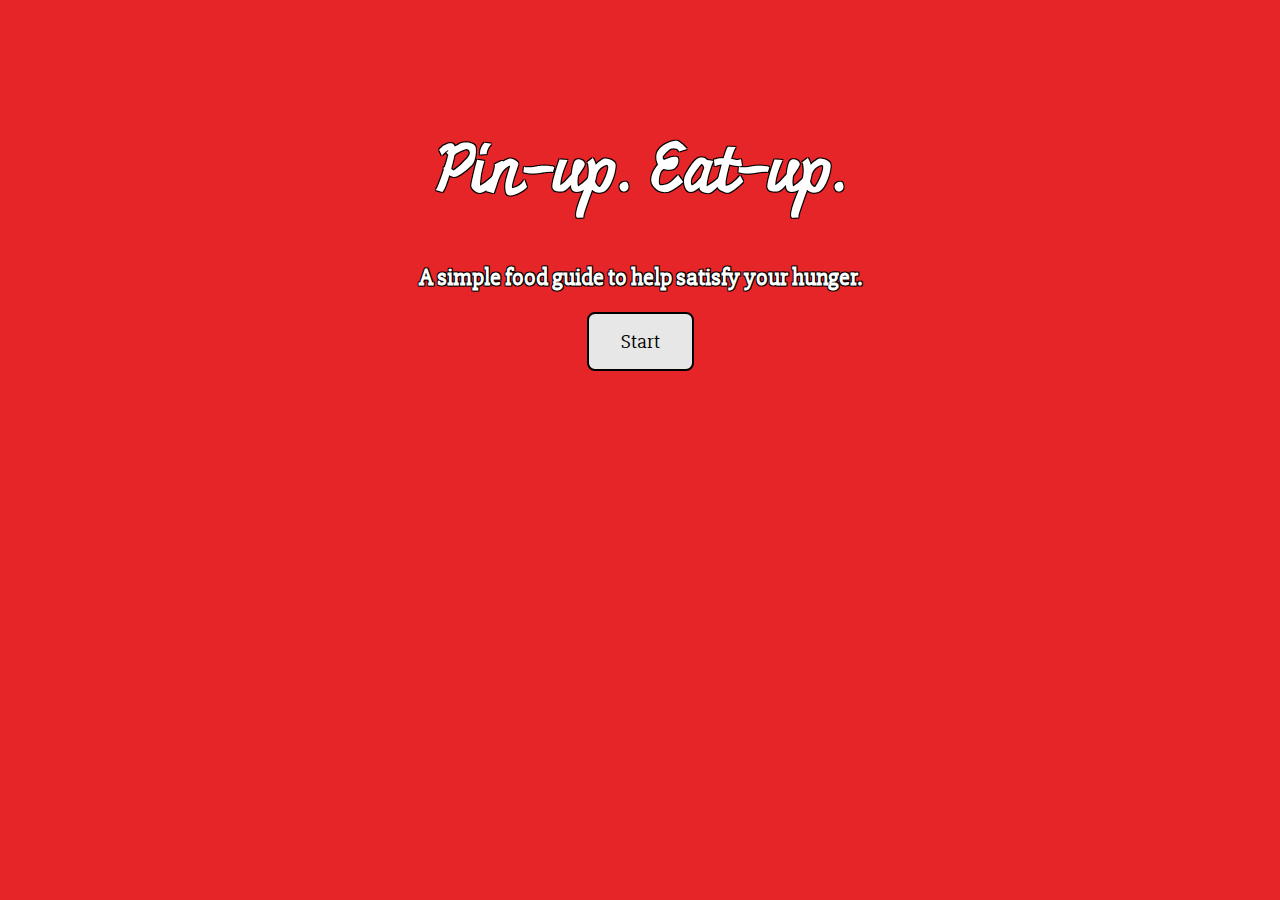
<file: index.html>
<!DOCTYPE html>
<html>
<head>
<title>Pin-up. Eat-up.</title>
<meta charset="utf-8">
<meta name="viewport" content="width=device-width, initial-scale=1">
<link rel="stylesheet" href="css/title.css">
<link href="https://fonts.googleapis.com/css?family=Buda:300|Miniver|Slabo+27px" rel="stylesheet">
</head>
<body>

<div id="container">
<h1>Pin-up. Eat-up.</h1>
<h2>A simple food guide to help satisfy your hunger.</h2>
 <button type="button">Start</button>
</div>

 <script src="js/jquery.min.js"></script>
 <script src="js/button.js"></script>
</body>
</html>
</file>
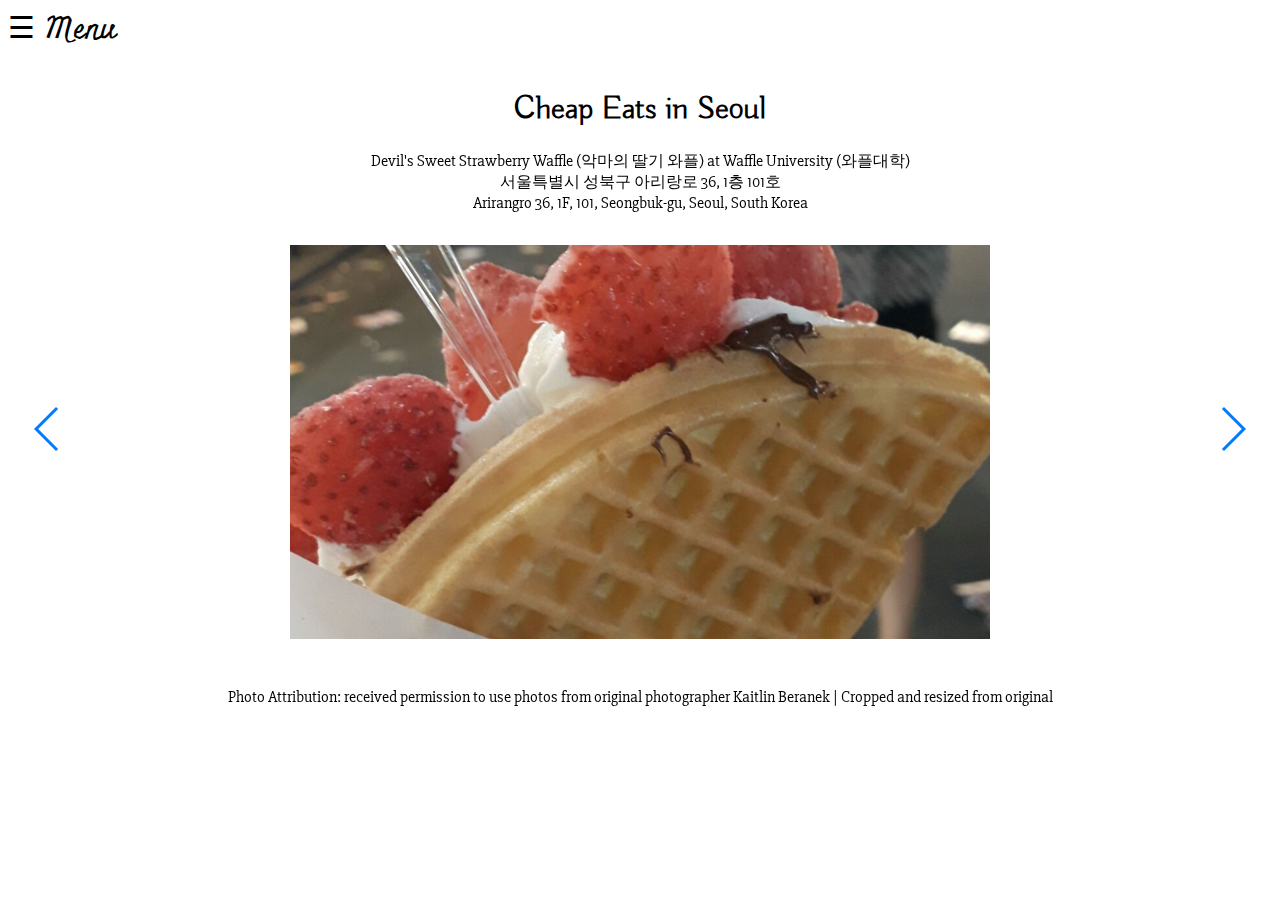
<file: eighth.html>
<!DOCTYPE html>
<html>
<head>
  <title>Cheap Eats in Seoul</title>
  <meta charset="utf-8">
  <meta name="viewport" content="width=device-width, initial-scale=1">
  <link rel="stylesheet" href="css/swiper.min.css">
  <link rel="stylesheet" href="css/swipestyle.css">
  <link href="https://fonts.googleapis.com/css?family=Buda:300|Miniver|Slabo+27px" rel="stylesheet">
</head>
<body>

  <div id="mySidenav" class="sidenav">
    <p id="appName">Pin-up. Eat-up.</p>
    <a href="javascript:void(0)" class="closebtn" onclick="closeNav()">&times;</a>
    <a href="first.html">Home</a>
    <a href="second.html">KBBQ</a>
    <a href="third.html">Chicken</a>
    <a href="fourth.html">Vegetarian</a>
    <a href="fifth.html">Desserts</a>
    <a href="sixth.html">Noodles</a>
    <a href="seventh.html">Burgers</a>
    <a href="ninth.html">Classic Korean</a>
    <a href="tenth.html">Italian</a>
  </div>
<div id="swipeS">
<span style="font-size:30px;cursor:pointer" onclick="openNav()">&#9776; Menu</span>
</div>

<div id="vessel">
<h1>Cheap Eats in Seoul</h1>

<div class="swiper-container">
    <div class="swiper-wrapper">
      <div class="swiper-slide">
        Devil's Sweet Strawberry Waffle (악마의 딸기 와플) at Waffle University (와플대학)<br>
         서울특별시 성북구 아리랑로 36, 1층 101호<br>
         Arirangro 36, 1F, 101, Seongbuk-gu, Seoul, South Korea<br>
         <div id="viewer1"  class="vieweR">
         <img id="cheap1" class="cheap1" src="images/cheapeats.jpg" alt="waffle">
         </div>
         Photo Attribution: received permission to use photos from original photographer Kaitlin Beranek | Cropped and resized from original
      </div>
      <div class="swiper-slide">
        Toast Sandwich (토스트 샌드위치) at Isaac Toast (이삭토스트)<br>
	       서울 특별시 중구 명동 토게로 105 번지<br>
	       105 Toegye-ro, Myeong-dong, Jung-gu, Seoul, South Korea<br>
         <div id="viewer2" class="vieweR">
         <img id="cheap2" class="cheap2" src="images/cheapeats2.jpg" alt="choco">
         </div>
         Photo Attribution: received permission to use photos from original photographer Amy Fu | Cropped and resized from original
      </div>
      <div class="swiper-slide">
         Fried Rice (볶음밥) at Cafe Anouk (카페 아눅)<br>
         서울시 성북구 안암동5가 15-82 1층<br>
         1 floor 15-82 Anam-dong 5-ga, Seongbuk-gu, Seoul, South Korea<br>
         <div id="viewer3" class="vieweR">
         <img id="cheap3" class="cheap3" src="images/cheapeats3.jpg" alt="rice">
         </div>
         Photo Attribution: received permission to use photos from original photographer Amy Fu | Cropped and resized from original
      </div>
      <div class="swiper-slide">
        Fondant Chocolat Mug Cake (퐁당쇼콜라) at Café Bresson (블랙번즈)<br>
	       서울시 동대문구 재기동 안암로 22 길<br>
         6 Anam-ro 22-gil, Jegi-dong, Dongdaemun-gu, Seoul, South Korea<br>
         <div id="viewer4" class="vieweR">
         <img id="cheap4" class="cheap4" src="images/cheapeats4.jpg" alt="icecream">
         </div>
         Photo Attribution: received permission to use photos from original photographer Amy Fu | Cropped and resized from original
      </div>


    </div>
    <div class="swiper-pagination"></div>
    <div class="swiper-button-next"></div>
    <div class="swiper-button-prev"></div>
</div>
</div>

<script src="js/jquery.min.js"></script>
<script src="js/swiper.min.js"></script>
<script src="js/secondscript.js"></script>
<script src="js/resize.js"></script>


</body>
</html>
</file>
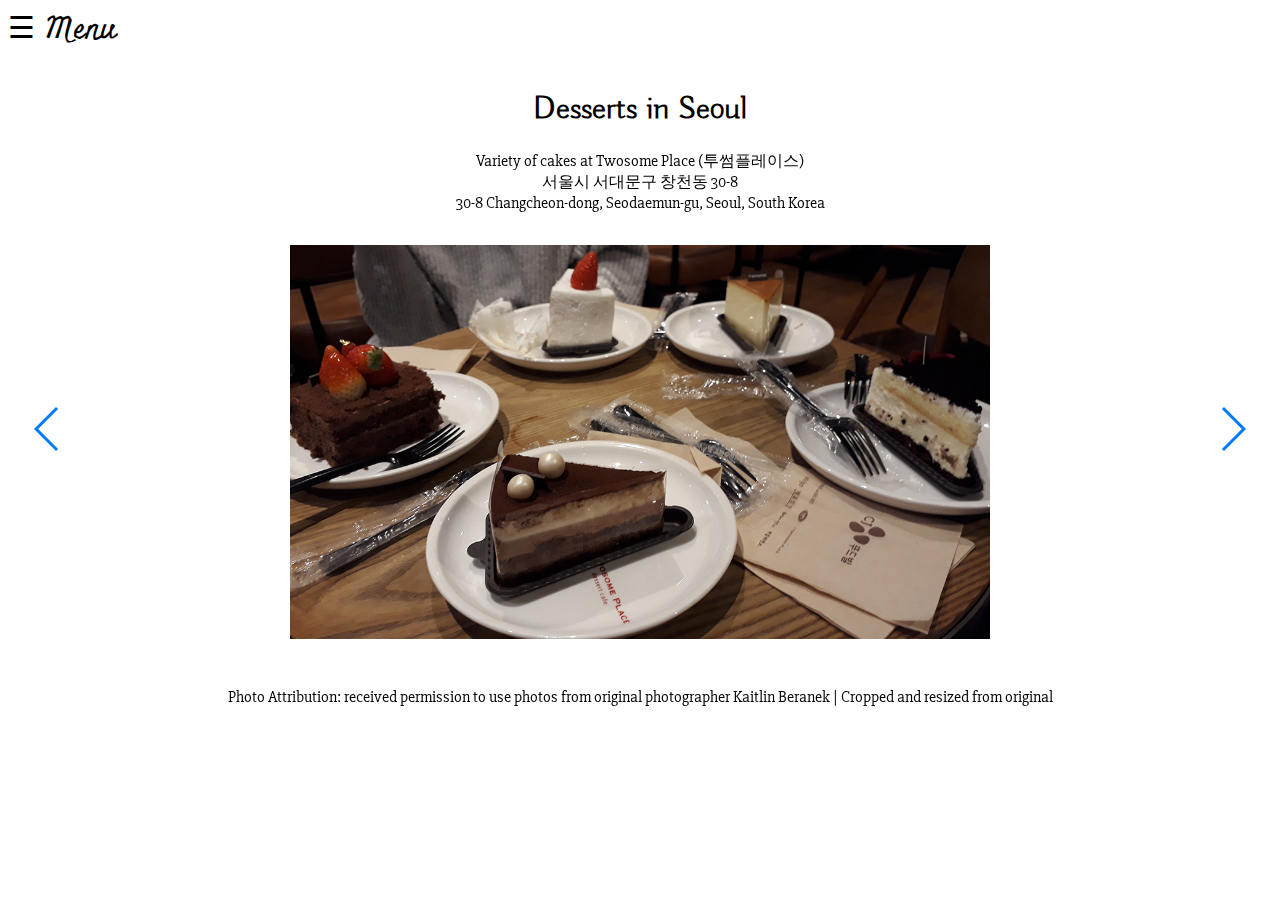
<file: fifth.html>
<!DOCTYPE html>
<html>
<head>
  <title>Desserts in Seoul</title>
  <meta charset="utf-8">
  <meta name="viewport" content="width=device-width, initial-scale=1">
  <link rel="stylesheet" href="css/swiper.min.css">
  <link rel="stylesheet" href="css/swipestyle.css">
  <link href="https://fonts.googleapis.com/css?family=Buda:300|Miniver|Slabo+27px" rel="stylesheet">
</head>
<body>

  <div id="mySidenav" class="sidenav">
    <p id="appName">Pin-up. Eat-up.</p>
    <a href="javascript:void(0)" class="closebtn" onclick="closeNav()">&times;</a>
    <a href="first.html">Home</a>
    <a href="second.html">KBBQ</a>
    <a href="third.html">Chicken</a>
    <a href="fourth.html">Vegetarian</a>
    <a href="sixth.html">Noodles</a>
    <a href="seventh.html">Burgers</a>
    <a href="eighth.html">Cheap Eats</a>
    <a href="ninth.html">Classic Korean</a>
    <a href="tenth.html">Italian</a>
  </div>
<div id="swipeS">
<span style="font-size:30px;cursor:pointer" onclick="openNav()">&#9776; Menu</span>
</div>

<div id="vessel">
<h1>Desserts in Seoul</h1>

<div class="swiper-container">
    <div class="swiper-wrapper">
      <div class="swiper-slide">
        Variety of cakes at Twosome Place (투썸플레이스)<br>
         서울시 서대문구 창천동 30-8<br>
         30-8 Changcheon-dong, Seodaemun-gu, Seoul, South Korea<br>
         <div id="viewer1" class="vieweR">
         <img id="dessert1" class="dessert1" src="images/dessert.jpg" alt="cakes">
         </div>
         Photo Attribution: received permission to use photos from original photographer Kaitlin Beranek | Cropped and resized from original
      </div>
      <div class="swiper-slide">
        Chocolate Cake (초코 케이크) at Cafe Cong (콩카페)<br>
	       서울시 성북구 동선동 2가 148번지<br>
	       148 Dongseon-dong 2-ga, Seongbuk-gu, Seoul, South Korea<br>
         <div id="viewer2" class="vieweR">
         <img id="dessert2" class="dessert2" src="images/dessert2.jpg" alt="choco">
         </div>
         Photo Attribution: received permission to use photos from original photographer Kaitlin Beranek | Cropped and resized from original
      </div>
      <div class="swiper-slide">
         Green tea cake (녹차 케이크) at Osulloc Tea House (오설록)<br>
	       서울특별시 중구 명동 7 길 12 길 <br>
         12 Myeongdong 7-gil, Jung-gu, Seoul, South Korea<br>
         <div id="viewer3" class="vieweR">
         <img id="dessert3" class="dessert3" src="images/dessert3.jpg" alt="matcha">
         </div>
         Photo Attribution: received permission to use photos from original photographer Amy Fu | Cropped and resized from original
      </div>
      <div class="swiper-slide">
        Signature Ice Cream (블랙 아이스 크림) at Blackburn's (블랙번즈)<br>
	       서울특별시 서대문구 대현동 37-60<br>
         37-60 Daehyun-dong, Seodaemun-gu, Seoul, South Korea<br>
         <div id="viewer4" class="vieweR">
         <img id="dessert4" class="dessert4" src="images/dessert4.jpg" alt="icecream">
         </div>
         Photo Attribution: received permission to use photos from original photographer Amy Fu | Cropped and resized from original
      </div>
      <div class="swiper-slide">
        Tiramisu (티라미스) at The Coffee Bean & Tea Leaf<br>
	       서울 강남구 삼성동 77-11<br>
	        77-11 Samseong-dong, Gangnam-gu, Seoul, South Korea<br>
          <div id="viewer5" class="vieweR">
          <img id="dessert5" class="dessert5" src="images/dessert5.jpg" alt="tiramisu">
          </div>
          Photo Attribution: received permission to use photos from original photographer Amy Fu | Cropped and resized from original
      </div>
      <div class="swiper-slide">
        Strawberry Bingsoo (딸기 빙수) at Sul-bing (설빙)<br>
	       서울특별시 성북구 안암동 5가 102-64번지 2층<br>
	        2nd Floor, 102-64 Anam-dong 5-ga, Seongbuk-gu, Seoul<br>
          <div id="viewer6" class="vieweR">
          <img id="dessert6" class="dessert6" src="images/dessert6.jpg" alt="bingsoo">
          </div>
          Photo Attribution: photographed by me, Jeongmin Ham | Cropped and resized from original
      </div>

    </div>
    <div class="swiper-pagination"></div>
    <div class="swiper-button-next"></div>
    <div class="swiper-button-prev"></div>
</div>
</div>

<script src="js/jquery.min.js"></script>
<script src="js/swiper.min.js"></script>
<script src="js/secondscript.js"></script>
<script src="js/resize.js"></script>


</body>
</html>
</file>
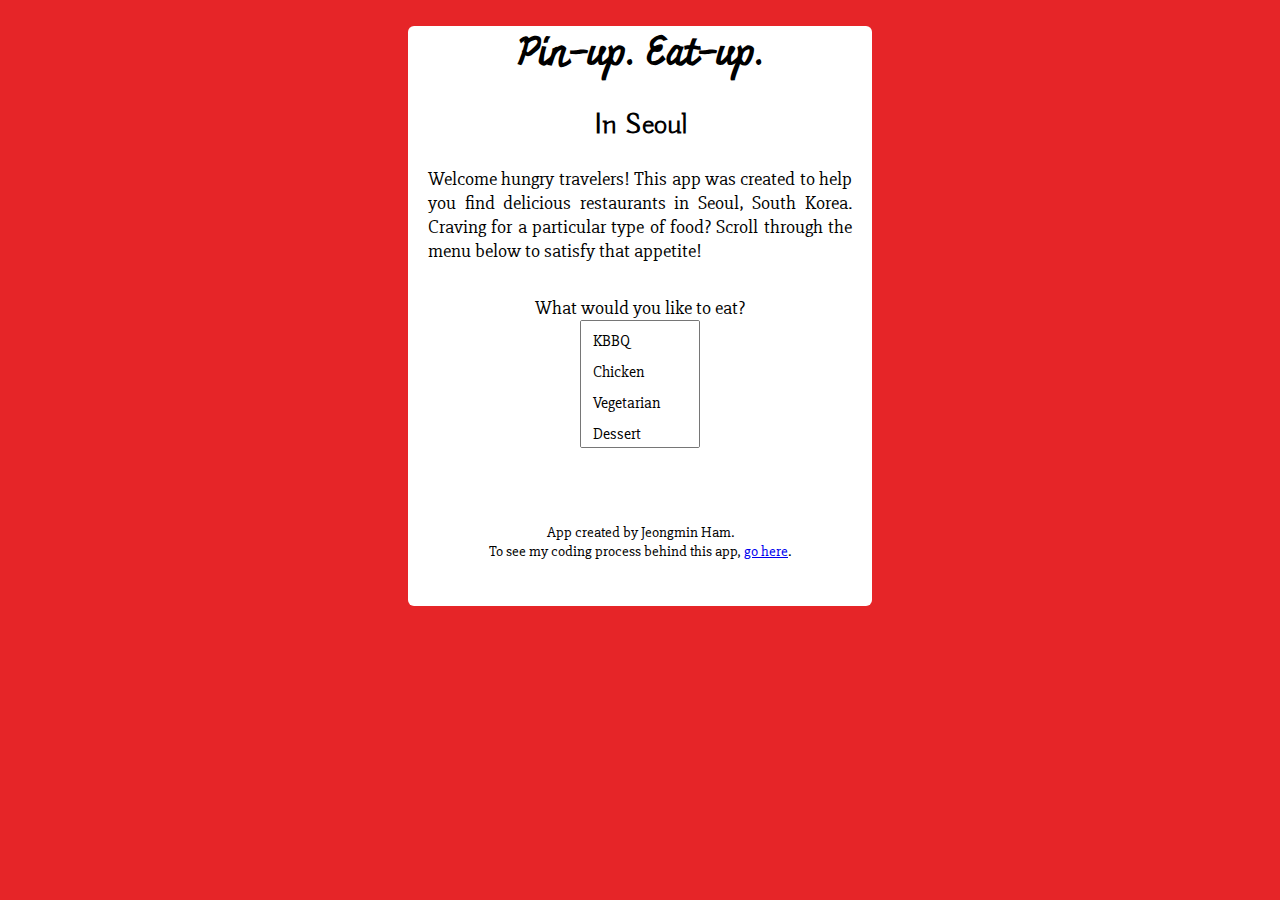
<file: first.html>
<!DOCTYPE html>
<html>
<head>
<title>Seoul Food Guide App</title>
<meta charset="utf-8">
<meta name="viewport" content="width=device-width, initial-scale=1">
<link rel="stylesheet" href="css/main.css">
<link href="https://fonts.googleapis.com/css?family=Buda:300|Miniver|Slabo+27px" rel="stylesheet">
</head>
<body>
<div id="container">
  <h1>Pin-up. Eat-up.</h1>
  <h2>In Seoul</h2>
  <p>Welcome hungry travelers! This app was created to help you find delicious restaurants in Seoul, South Korea. Craving for a particular type of food? Scroll through the menu below to satisfy that appetite!</p>
  <form>
  <div class="menu">
      <label for="selectMenu">What would you like to eat?</label><br>
      <select name="selectMenu" id="selectMenu" size="6">
          <option value="second.html">KBBQ</option>
          <option value="third.html">Chicken</option>
          <option value="fourth.html">Vegetarian</option>
          <option value="fifth.html">Dessert</option>
          <option value="sixth.html">Noodles</option>
          <option value="seventh.html">Burgers</option>
          <option value="eighth.html">Cheap Eats</option>
          <option value="ninth.html">Classic Korean</option>
          <option value="tenth.html">Italian</option>
      </select>
  </div>
  </form>

  <p id="footNote">App created by Jeongmin Ham.<br>To see my coding process behind this app, <a href="https://github.com/jham112/final-project">go here</a>.</p>

</div>

  <script src="js/jquery.min.js"></script>
  <script src="js/script.js"></script>
</body>
</html>
</file>
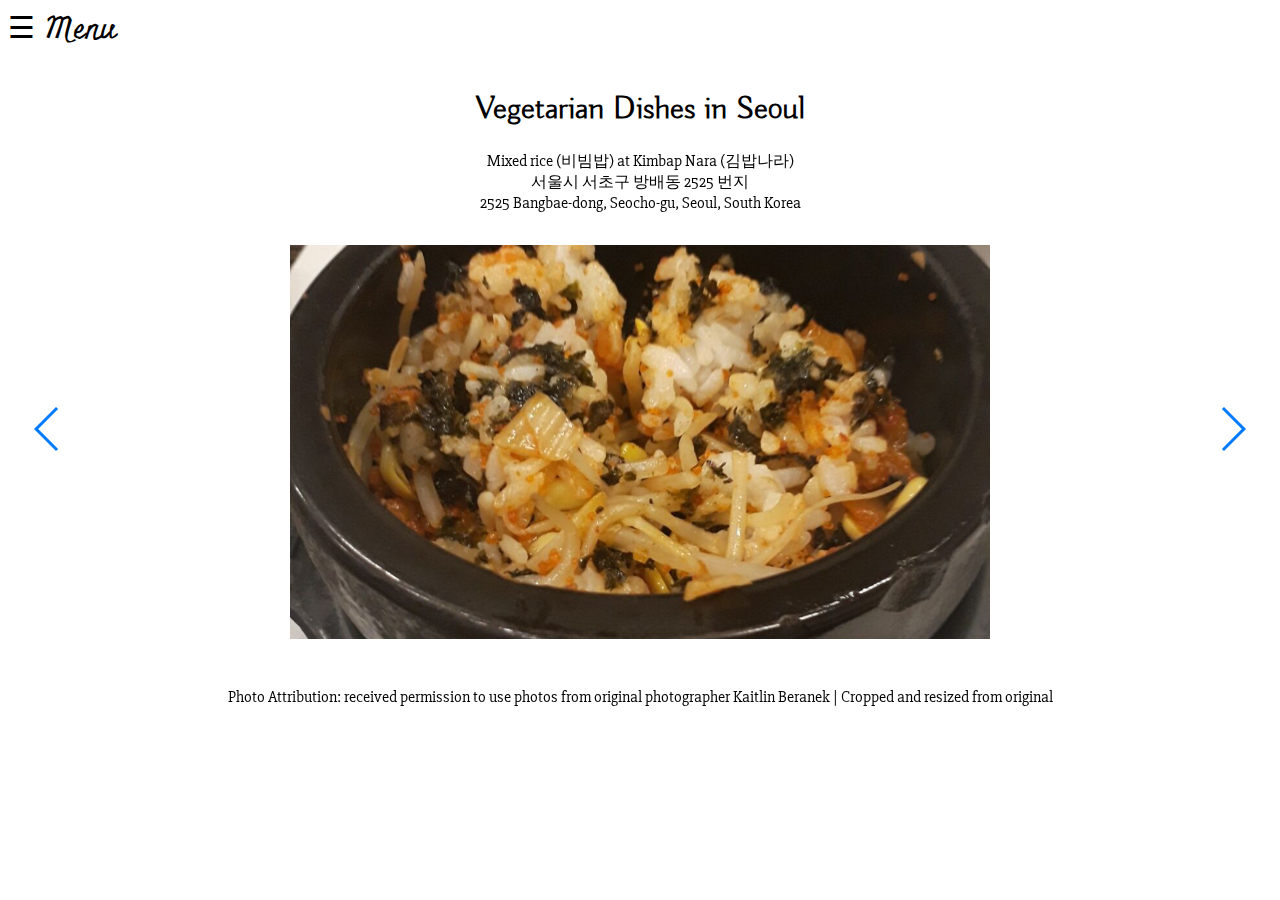
<file: fourth.html>
<!DOCTYPE html>
<html>
<head>
  <title>Vegetarian dishes in Seoul</title>
  <meta charset="utf-8">
  <meta name="viewport" content="width=device-width, initial-scale=1">
  <link rel="stylesheet" href="css/swiper.min.css">
  <link rel="stylesheet" href="css/swipestyle.css">
  <link href="https://fonts.googleapis.com/css?family=Buda:300|Miniver|Slabo+27px" rel="stylesheet">
</head>
<body>

  <div id="mySidenav" class="sidenav">
    <p id="appName">Pin-up. Eat-up.</p>
    <a href="javascript:void(0)" class="closebtn" onclick="closeNav()">&times;</a>
    <a href="first.html">Home</a>
    <a href="second.html">KBBQ</a>
    <a href="third.html">Chicken</a>
    <a href="fifth.html">Desserts</a>
    <a href="sixth.html">Noodles</a>
    <a href="seventh.html">Burgers</a>
    <a href="eighth.html">Cheap Eats</a>
    <a href="ninth.html">Classic Korean</a>
    <a href="tenth.html">Italian</a>
  </div>
<div id="swipeS">
<span style="font-size:30px;cursor:pointer" onclick="openNav()">&#9776; Menu</span>
</div>

<div id="vessel">
<h1>Vegetarian Dishes in Seoul</h1>

<div class="swiper-container">
    <div class="swiper-wrapper">
      <div class="swiper-slide">
        Mixed rice (비빔밥) at Kimbap Nara (김밥나라)<br>
         서울시 서초구 방배동 2525 번지<br>
         2525 Bangbae-dong, Seocho-gu, Seoul, South Korea<br>
         <div id="viewer1" class="vieweR">
         <img id="vege1" class="vege1" src="images/vegetarian.jpg" alt="bibimbap">
         </div>
         Photo Attribution: received permission to use photos from original photographer Kaitlin Beranek | Cropped and resized from original
      </div>
      <div class="swiper-slide">
        Pesto Pasta (페스토 파스타) at Huggers (허거스)<br>
	       서울 특별시 용산구 한남동 686-22<br>
	        686-22 Hannam-dong, Yongsan-gu, Seoul, South Korea<br>
         <div id="viewer2" class="vieweR">
         <img id="vege2" class="vege2" src="images/vegetarian2.jpg" alt="vegan">
         </div>
         Photo Attribution: photo taken by me, Jeongmin Ham | Cropped and resized from original
      </div>
      <div class="swiper-slide">
         Salad (샐러드) at Saladay<br>
	       서울특별시 성북구 안암동5가 15-25<br>
         15-25, Anam-dong, Seongbuk-gu, Seoul, South Korea<br>
         <div id="viewer3" class="vieweR">
         <img id="vege3" class="vege3" src="images/vegetarian3.jpg" alt="salad">
         </div>
         Photo Attribution: received permission to use photos from original photographer Amy Fu | Cropped and resized from original
      </div>
      <div class="swiper-slide">
        Tofu Kimchi (두부김치) at Hobak (호박)<br>
	       서울시 은평구 갈현동 453-25<br>
         453-25 Galhyeon-dong, Eunpyeong-gu, Seoul, South Korea<br>
         <div id="viewer4" class="vieweR">
         <img id="vege4" class="vege4" src="images/vegetarian4.jpg" alt="tofu">
         </div>
         Photo Attribution: received permission to use photos from original photographer @erist on <a href="https://www.instagram.com/erist/?hl=en">Instagram</a> | Cropped and resized from original
      </div>


    </div>
    <div class="swiper-pagination"></div>
    <div class="swiper-button-next"></div>
    <div class="swiper-button-prev"></div>
</div>
</div>

<script src="js/jquery.min.js"></script>
<script src="js/swiper.min.js"></script>
<script src="js/secondscript.js"></script>
<script src="js/resize.js"></script>


</body>
</html>
</file>
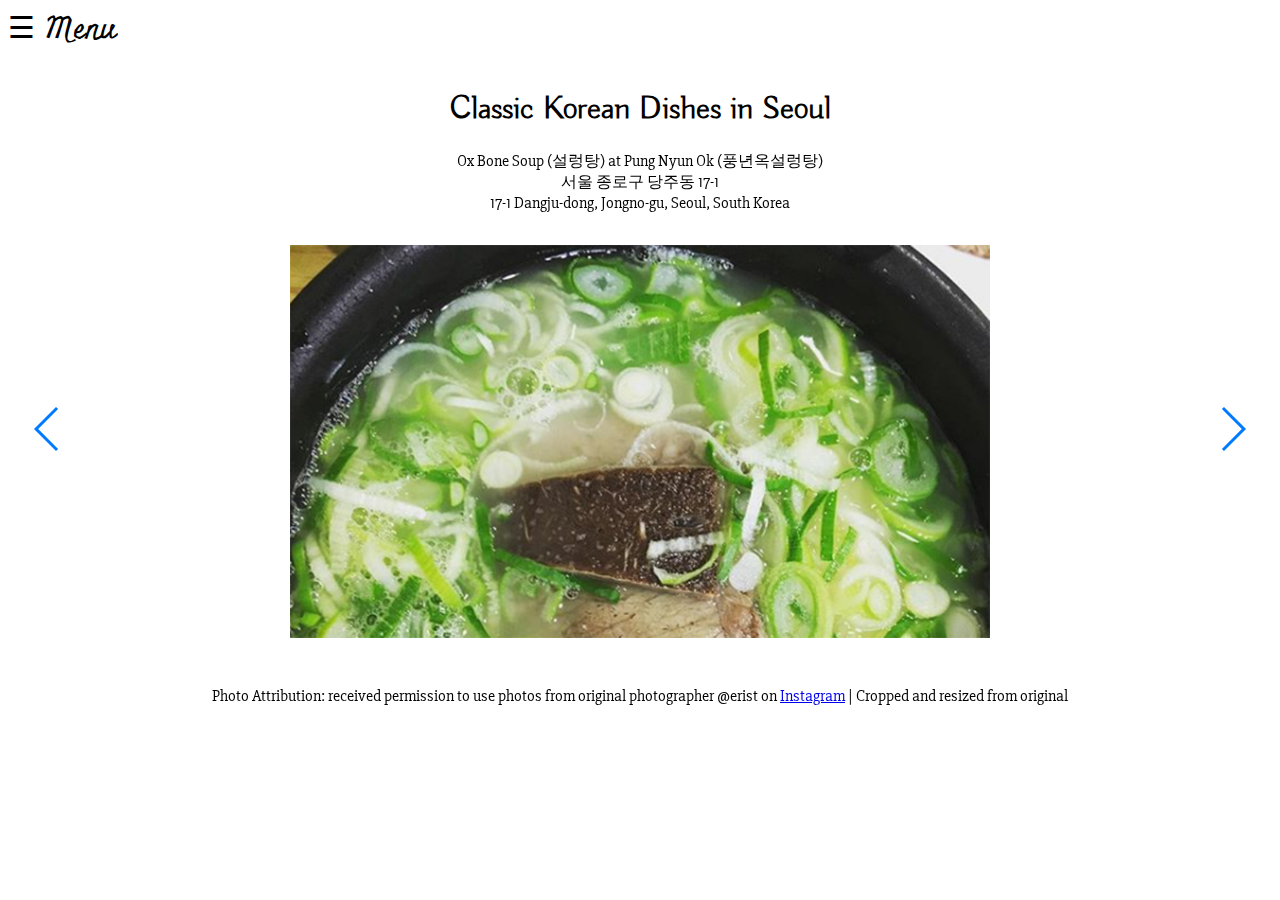
<file: ninth.html>
<!DOCTYPE html>
<html>
<head>
  <title>Classic Korean Dishes in Seoul</title>
  <meta charset="utf-8">
  <meta name="viewport" content="width=device-width, initial-scale=1">
  <link rel="stylesheet" href="css/swiper.min.css">
  <link rel="stylesheet" href="css/swipestyle.css">
  <link href="https://fonts.googleapis.com/css?family=Buda:300|Miniver|Slabo+27px" rel="stylesheet">
</head>
<body>

  <div id="mySidenav" class="sidenav">
    <p id="appName">Pin-up. Eat-up.</p>
    <a href="javascript:void(0)" class="closebtn" onclick="closeNav()">&times;</a>
    <a href="first.html">Home</a>
    <a href="second.html">KBBQ</a>
    <a href="third.html">Chicken</a>
    <a href="fourth.html">Vegetarian</a>
    <a href="fifth.html">Desserts</a>
    <a href="sixth.html">Noodles</a>
    <a href="seventh.html">Burgers</a>
    <a href="eighth.html">Cheap Eats</a>
    <a href="tenth.html">Italian</a>
  </div>
<div id="swipeS">
<span style="font-size:30px;cursor:pointer" onclick="openNav()">&#9776; Menu</span>
</div>

<div id="vessel">
<h1>Classic Korean Dishes in Seoul</h1>

<div class="swiper-container">
    <div class="swiper-wrapper">
      <div class="swiper-slide">
        Ox Bone Soup (설렁탕) at Pung Nyun Ok (풍년옥설렁탕)<br>
         서울 종로구 당주동 17-1<br>
         17-1 Dangju-dong, Jongno-gu, Seoul, South Korea<br>
         <div id="viewer1"  class="vieweR">
         <img id="korean1" class="korean1" src="images/classic-korean.jpg" alt="oxbone">
         </div>
         Photo Attribution: received permission to use photos from original photographer @erist on <a href="https://www.instagram.com/erist/?hl=en">Instagram</a> | Cropped and resized from original
      </div>
      <div class="swiper-slide">
        Oxtail Soup (곰탕) at Hadongkwan (하동관)<br>
	       서울 중구 명동 명동 9 길 12<br>
	       South Korea, Seoul, Jung-gu, Myeong-dong, Myeongdong 9-gil, 12<br>
         <div id="viewer2"  class="vieweR">
         <img id="korean2" class="korean2" src="images/classic-korean2.jpg" alt="oxtail">
         </div>
         Photo Attribution: received permission to use photos from original photographer @erist on <a href="https://www.instagram.com/erist/?hl=en">Instagram</a> | Cropped and resized from original
      </div>
      <div class="swiper-slide">
         Meat Potato Soup (감자탕) at Geum Ba Wee (금바위감자탕)<br>
	       서울시 송파구 가락동 112-8 번지<br>
         112-8 Garak-dong, Songpa-gu, Seoul, South Korea<br>
         <div id="viewer3"  class="vieweR">
         <img id="korean3" class="korean3" src="images/classic-korean3.jpg" alt="potato">
         </div>
         Photo Attribution: received permission to use photos from original photographer @erist on <a href="https://www.instagram.com/erist/?hl=en">Instagram</a> | Cropped and resized from original
      </div>
      <div class="swiper-slide">
        Seasoned Raw Crabs (게장) at Hwa Hae Dang (화해당)<br>
	       서울특별시 충청남도 태안군 근흥면 도황리 223<br>
         223 Sohwang-ri, Gunheung-myeon, Taean-gun, Chungcheongnam-do, Seoul, South Korea<br>
         <div id="viewer4"  class="vieweR">
         <img id="korean4" class="korean4" src="images/classic-korean4.jpg" alt="crabs">
         </div>
         Photo Attribution: received permission to use photos from original photographer @erist on <a href="https://www.instagram.com/erist/?hl=en">Instagram</a> | Cropped and resized from original
      </div>


    </div>
    <div class="swiper-pagination"></div>
    <div class="swiper-button-next"></div>
    <div class="swiper-button-prev"></div>
</div>
</div>

<script src="js/jquery.min.js"></script>
<script src="js/swiper.min.js"></script>
<script src="js/secondscript.js"></script>
<script src="js/resize.js"></script>


</body>
</html>
</file>
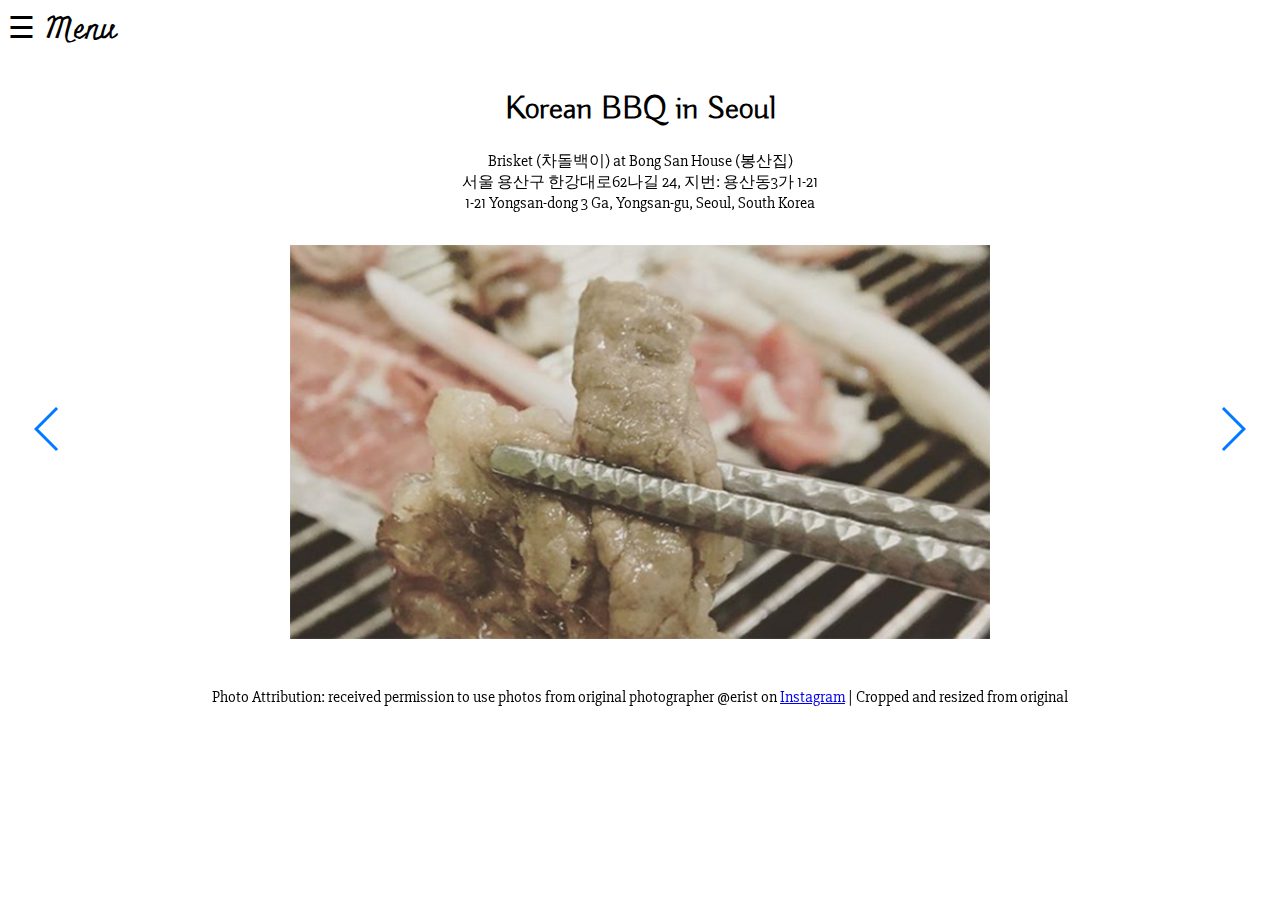
<file: second.html>
<!DOCTYPE html>
<html>
<head>
  <title>KBBQ in Seoul</title>
  <meta charset="utf-8">
  <meta name="viewport" content="width=device-width, initial-scale=1">
  <link rel="stylesheet" href="css/swiper.min.css">
  <link rel="stylesheet" href="css/swipestyle.css">
  <link href="https://fonts.googleapis.com/css?family=Buda:300|Miniver|Slabo+27px" rel="stylesheet">
</head>
<body>

  <div id="mySidenav" class="sidenav">
    <p id="appName">Pin-up. Eat-up.</p>
    <a href="javascript:void(0)" class="closebtn" onclick="closeNav()">&times;</a>
    <a href="first.html">Home</a>
    <a href="third.html">Chicken</a>
    <a href="fourth.html">Vegetarian</a>
    <a href="fifth.html">Desserts</a>
    <a href="sixth.html">Noodles</a>
    <a href="seventh.html">Burgers</a>
    <a href="eighth.html">Cheap Eats</a>
    <a href="ninth.html">Classic Korean</a>
    <a href="tenth.html">Italian</a>
  </div>
  <div id="swipeS">
  <span style="font-size:30px;cursor:pointer" onclick="openNav()">&#9776; Menu</span>
  </div>


<div id="vessel">
<h1>Korean BBQ in Seoul</h1>

<div class="swiper-container">
    <div class="swiper-wrapper">
      <div class="swiper-slide">
        Brisket (차돌백이) at Bong San House (봉산집)<br>
         서울 용산구 한강대로62나길 24, 지번: 용산동3가 1-21<br>
         1-21 Yongsan-dong 3 Ga, Yongsan-gu, Seoul, South Korea<br>
         <div id="viewer1"  class="vieweR">
         <img id="kbbq1" class="kbbq1" src="images/kbbq1.jpg" alt="brisket">
         </div>
         Photo Attribution: received permission to use photos from original photographer @erist on <a href="https://www.instagram.com/erist/?hl=en">Instagram</a> | Cropped and resized from original
      </div>
      <div class="swiper-slide">
        Lamb Galbi (양갈비) at Ramuzin (라무진)<br>
	       서울 동작구 동작대로27길 16-5 (사당동) 1층<br>
	       1st floor, 16-5 Sadang-dong, Dongjak-gu, Seoul, South Korea<br>
         <div id="viewer2"  class="vieweR">
         <img id="kbbq2" class="kbbq2" src="images/kbbq2.jpg" alt="lamb">
         </div>
         Photo Attribution: received permission to use photos from original photographer @erist on <a href="https://www.instagram.com/erist/?hl=en">Instagram</a> | Cropped and resized from original
      </div>
      <div class="swiper-slide">
         Jeju Pork BBQ (제주모듬) at House of Meat (고깃집)<br>
	       서울 은평구 갈현동 254-1<br>
         254-1 Galhyun-dong, Eunpyung-gu, Seoul, South Korea<br>
         <div id="viewer3"  class="vieweR">
         <img id="kbbq3" class="kbbq3" src="images/kbbq3.jpg" alt="jeju">
         </div>
         Photo Attribution: received permission to use photos from original photographer @erist on <a href="https://www.instagram.com/erist/?hl=en">Instagram</a> | Cropped and resized from original
      </div>
      <div class="swiper-slide">
        Pork Belly BBQ (삼겹살) at Pot Lid KBBQ (솥뚜껑 삼겹살)<br>
	       서울특별시 은평구 갈현동 454-5<br>
         454-5 Galhyun-dong, Eunpyung-gu, Seoul, South Korea<br>
         <div id="viewer4"  class="vieweR">
         <img id="kbbq4" class="kbbq4" src="images/kbbq4.jpg" alt="pork">
         </div>
         Photo Attribution: received permission to use photos from original photographer @erist on <a href="https://www.instagram.com/erist/?hl=en">Instagram</a> | Cropped and resized from original
      </div>
      <div class="swiper-slide">
        Pork Belly + Skin BBQ (오겹살) at Tamladon (탐라돈)<br>
	       서울시 마포구 창전동 5-137 1F (송우빌딩 102호)<br>
	        5-137 Changjeon-dong, Mapo-gu, Seoul, South Korea<br>
          <div id="viewer5"  class="vieweR">
          <img id="kbbq5" class="kbbq5" src="images/kbbq5.jpg" alt="5pork">
          </div>
          Photo Attribution: received permission to use photos from original photographer @erist on <a href="https://www.instagram.com/erist/?hl=en">Instagram</a> | Cropped and resized from original
      </div>
      <div class="swiper-slide">
        Intenstine Variety (모듬곱창) at Hwangso Gopchang (황소곱창)<br>
	       서울특별시 관악구 청룡동(봉천동) 877-1<br>
	        877-1 Bongcheon-dong, Gwanak-gu, Seoul, South Korea<br>
          <div id="viewer6"  class="vieweR">
          <img id="kbbq6" class="kbbq6" src="images/kbbq6.jpg" alt="intestine">
          </div>
          Photo Attribution: received permission to use photos from original photographer @erist on <a href="https://www.instagram.com/erist/?hl=en">Instagram</a> | Cropped and resized from original
      </div>

    </div>
    <div class="swiper-pagination"></div>
    <div class="swiper-button-next"></div>
    <div class="swiper-button-prev"></div>
</div>
</div>

<script src="js/jquery.min.js"></script>
<script src="js/swiper.min.js"></script>
<script src="js/secondscript.js"></script>
<script src="js/resize.js"></script>


</body>
</html>
</file>
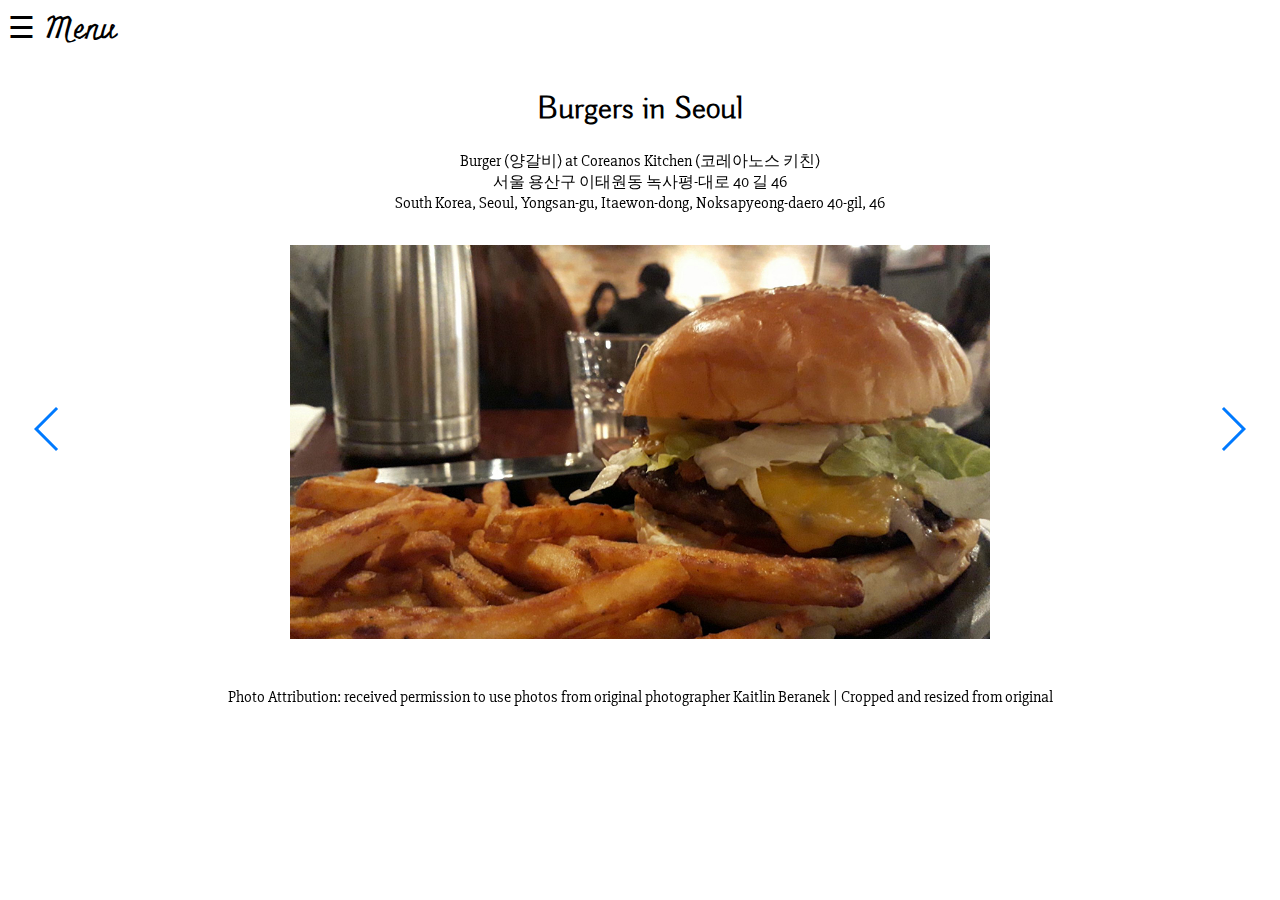
<file: seventh.html>
<!DOCTYPE html>
<html>
<head>
  <title>Burgers in Seoul</title>
  <meta charset="utf-8">
  <meta name="viewport" content="width=device-width, initial-scale=1">
  <link rel="stylesheet" href="css/swiper.min.css">
  <link rel="stylesheet" href="css/swipestyle.css">
  <link href="https://fonts.googleapis.com/css?family=Buda:300|Miniver|Slabo+27px" rel="stylesheet">
</head>
<body>

  <div id="mySidenav" class="sidenav">
    <p id="appName">Pin-up. Eat-up.</p>
    <a href="javascript:void(0)" class="closebtn" onclick="closeNav()">&times;</a>
    <a href="first.html">Home</a>
    <a href="second.html">KBBQ</a>
    <a href="third.html">Chicken</a>
    <a href="fourth.html">Vegetarian</a>
    <a href="fifth.html">Desserts</a>
    <a href="sixth.html">Noodles</a>
    <a href="eighth.html">Cheap Eats</a>
    <a href="ninth.html">Classic Korean</a>
    <a href="tenth.html">Italian</a>
  </div>
<div id="swipeS">
<span style="font-size:30px;cursor:pointer" onclick="openNav()">&#9776; Menu</span>
</div>

<div id="vessel">
<h1>Burgers in Seoul</h1>

<div class="swiper-container">
    <div class="swiper-wrapper">
      <div class="swiper-slide">
        Burger (양갈비) at Coreanos Kitchen (코레아노스 키친)<br>
         서울 용산구 이태원동 녹사평-대로 40 길 46<br>
         South Korea, Seoul, Yongsan-gu, Itaewon-dong, Noksapyeong-daero 40-gil, 46<br>
        <div id="viewer1"  class="vieweR">
         <img id="burger1" class="burger1" src="images/burgers.jpg" alt="wfries">
        </div>
         Photo Attribution: received permission to use photos from original photographer Kaitlin Beranek | Cropped and resized from original
      </div>
      <div class="swiper-slide">
        Red Chili Burger (레드칠리버거) at The Yellow (더옐로우)<br>
        서울 특별시 마포구 영남동 564-30<br>
         564-30 Yeonnam-dong, Mapo-gu, Seoul, South Korea<br>
        <div id="viewer2"  class="vieweR">
        <img id="burgers2" class="burgers2" src="images/burgers2.jpg" alt="lamb">
        </div>
        Photo Attribution: received permission to use photos from original photographer @erist on <a href="https://www.instagram.com/erist/?hl=en">Instagram</a> | Cropped and resized from original
      </div>
      <div class="swiper-slide">
        Brooklyn burger (브루클린버거) at Brooklyn Pig (브루클린피그)<br>
	       서울특별시 마포구 동교동 155-36<br>
         155-36 Donggyo-dong, Mapo-gu, Seoul, South Korea<br>
         <div id="viewer3"  class="vieweR">
        <img id="burger3" class="burger3" src="images/burgers3.jpg" alt="jeju">
        </div>
        Photo Attribution: received permission to use photos from original photographer @erist on <a href="https://www.instagram.com/erist/?hl=en">Instagram</a> | Cropped and resized from original
      </div>
      <div class="swiper-slide">
        Chili Burger (칠리버거) at Eat Burger (이트버거)<br>
	       서울 서대문구 연세로4길 57<br>
         57, Yonsei-ro, Seodaemun-gu, Seoul, South Korea<br>
         <div id="viewer4"  class="vieweR">
        <img id="burger4" class="burger4" src="images/burgers4.jpg" alt="chili">
        </div>
        Photo Attribution: received permission to use photos from original photographer @erist on <a href="https://www.instagram.com/erist/?hl=en">Instagram</a> | Cropped and resized from original
      </div>
      <div class="swiper-slide">
        Double American Cheese burger (더블아메리칸치즈) at I Am A Burger (아이엠어버거)<br>
	       서울시 마포구 창전동 5-78<br>
	        5-78 Changjeon-dong, Mapo-gu, Seoul, South Korea<br>
        <div id="viewer5"  class="vieweR">
        <img id="burger5" class="burger5" src="images/burgers5.jpg" alt="american">
        </div>
        Photo Attribution: received permission to use photos from original photographer @erist on <a href="https://www.instagram.com/erist/?hl=en">Instagram</a> | Cropped and resized from original
      </div>

    </div>
    <div class="swiper-pagination"></div>
    <div class="swiper-button-next"></div>
    <div class="swiper-button-prev"></div>
</div>
</div>

<script src="js/jquery.min.js"></script>
<script src="js/swiper.min.js"></script>
<script src="js/secondscript.js"></script>
<script src="js/resize.js"></script>


</body>
</html>
</file>
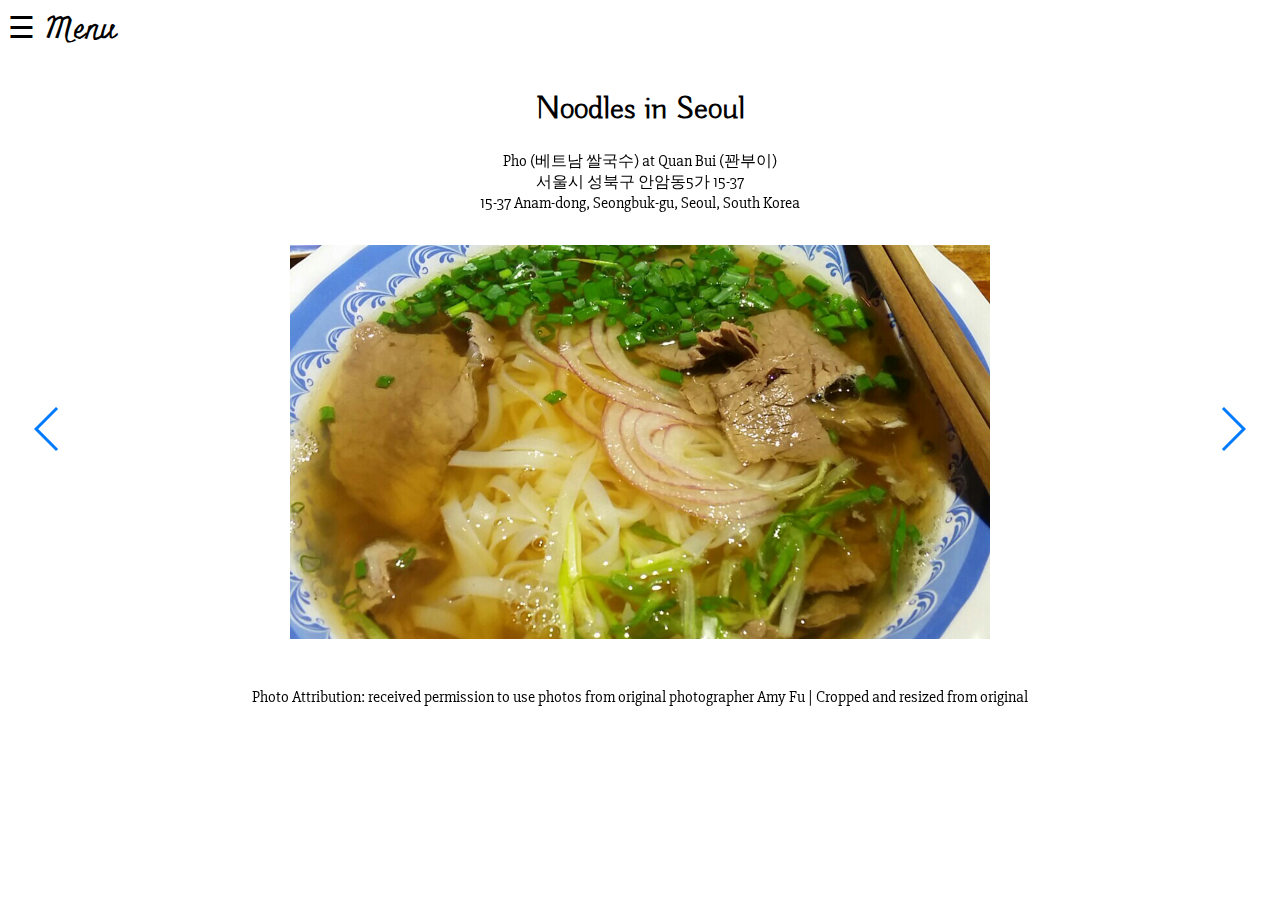
<file: sixth.html>
<!DOCTYPE html>
<html>
<head>
  <title>Noodles in Seoul</title>
  <meta charset="utf-8">
  <meta name="viewport" content="width=device-width, initial-scale=1">
  <link rel="stylesheet" href="css/swiper.min.css">
  <link rel="stylesheet" href="css/swipestyle.css">
  <link href="https://fonts.googleapis.com/css?family=Buda:300|Miniver|Slabo+27px" rel="stylesheet">
</head>
<body>

  <div id="mySidenav" class="sidenav">
    <p id="appName">Pin-up. Eat-up.</p>
    <a href="javascript:void(0)" class="closebtn" onclick="closeNav()">&times;</a>
    <a href="first.html">Home</a>
    <a href="second.html">KBBQ</a>
    <a href="third.html">Chicken</a>
    <a href="fourth.html">Vegetarian</a>
    <a href="fifth.html">Desserts</a>
    <a href="seventh.html">Burgers</a>
    <a href="eighth.html">Cheap Eats</a>
    <a href="ninth.html">Classic Korean</a>
    <a href="tenth.html">Italian</a>
  </div>
<div id="swipeS">
<span style="font-size:30px;cursor:pointer" onclick="openNav()">&#9776; Menu</span>
</div>

<div id="vessel">
<h1>Noodles in Seoul</h1>

<div class="swiper-container">
    <div class="swiper-wrapper">
      <div class="swiper-slide">
        Pho (베트남 쌀국수) at Quan Bui (꽌부이)<br>
         서울시 성북구 안암동5가 15-37<br>
         15-37 Anam-dong, Seongbuk-gu, Seoul, South Korea<br>
         <div id="viewer1" class="vieweR">
         <img id="noodles1" class="noodles1" src="images/noodles.jpg" alt="pho">
         </div>
         Photo Attribution: received permission to use photos from original photographer Amy Fu | Cropped and resized from original
      </div>
      <div class="swiper-slide">
        Black Bean Noodles (짜장면) at Sayuri Udon House (수유리 우동집)<br>
	       서울 성북구 동선동 20 동길 3 동 소문로 3<br>
	      3 Dongsomun-ro 20na-gil, Dongseon-dong, Seongbuk-gu, Seoul, South Korea<br>
         <div id="viewer2"  class="vieweR">
         <img id="noodles2" class="noodles2" src="images/noodles2.jpeg" alt="jjajang">
         </div>
         Photo Attribution: received permission to use photos from original photographer Amy Fu | Cropped and resized from original
      </div>
      <div class="swiper-slide">
         Cold Noodles (물냉면) at Man Po Myun Ok (만포면옥)<br>
	       서울시 은평구 갈현동 463-1<br>
         463-1 Galhyeon-dong, Eunpyeong-gu, Seoul, South Korea<br>
         <div id="viewer3"  class="vieweR">
         <img id="noodles3" class="noodles3" src="images/noodles3.jpg" alt="cold">
         </div>
         Photo Attribution: received permission to use photos from original photographer @erist on <a href="https://www.instagram.com/erist/?hl=en">Instagram</a> | Cropped and resized from original
      </div>
      <div class="swiper-slide">
        Mixed Cold Noodles (비빔냉면) at Man Po Myun Ok (만포면옥)<br>
        서울시 은평구 갈현동 463-1<br>
        463-1 Galhyeon-dong, Eunpyeong-gu, Seoul, South Korea<br>
         <div id="viewer4"  class="vieweR">
         <img id="noodles4" class="noodles4" src="images/noodles4.jpg" alt="mixed">
         </div>
         Photo Attribution: received permission to use photos from original photographer @erist on <a href="https://www.instagram.com/erist/?hl=en">Instagram</a> | Cropped and resized from original
      </div>
      <div class="swiper-slide">
        Mixed Noodles (비빔냉면) at Yulchon (율촌)<br>
	       서울시 서대문구 대현동 56-3<br>
	        56-3 Daehyeon-dong, Seodaemun-gu, Seoul, South Korea<br>
          <div id="viewer5"  class="vieweR">
          <img id="noodles5" class="noodles5" src="images/noodles5.jpg" alt="bibimmyun">
          </div>
          Photo Attribution: received permission to use photos from original photographer @erist on <a href="https://www.instagram.com/erist/?hl=en">Instagram</a> | Cropped and resized from original
      </div>

    </div>
    <div class="swiper-pagination"></div>
    <div class="swiper-button-next"></div>
    <div class="swiper-button-prev"></div>
</div>
</div>

<script src="js/jquery.min.js"></script>
<script src="js/swiper.min.js"></script>
<script src="js/secondscript.js"></script>
<script src="js/resize.js"></script>


</body>
</html>
</file>
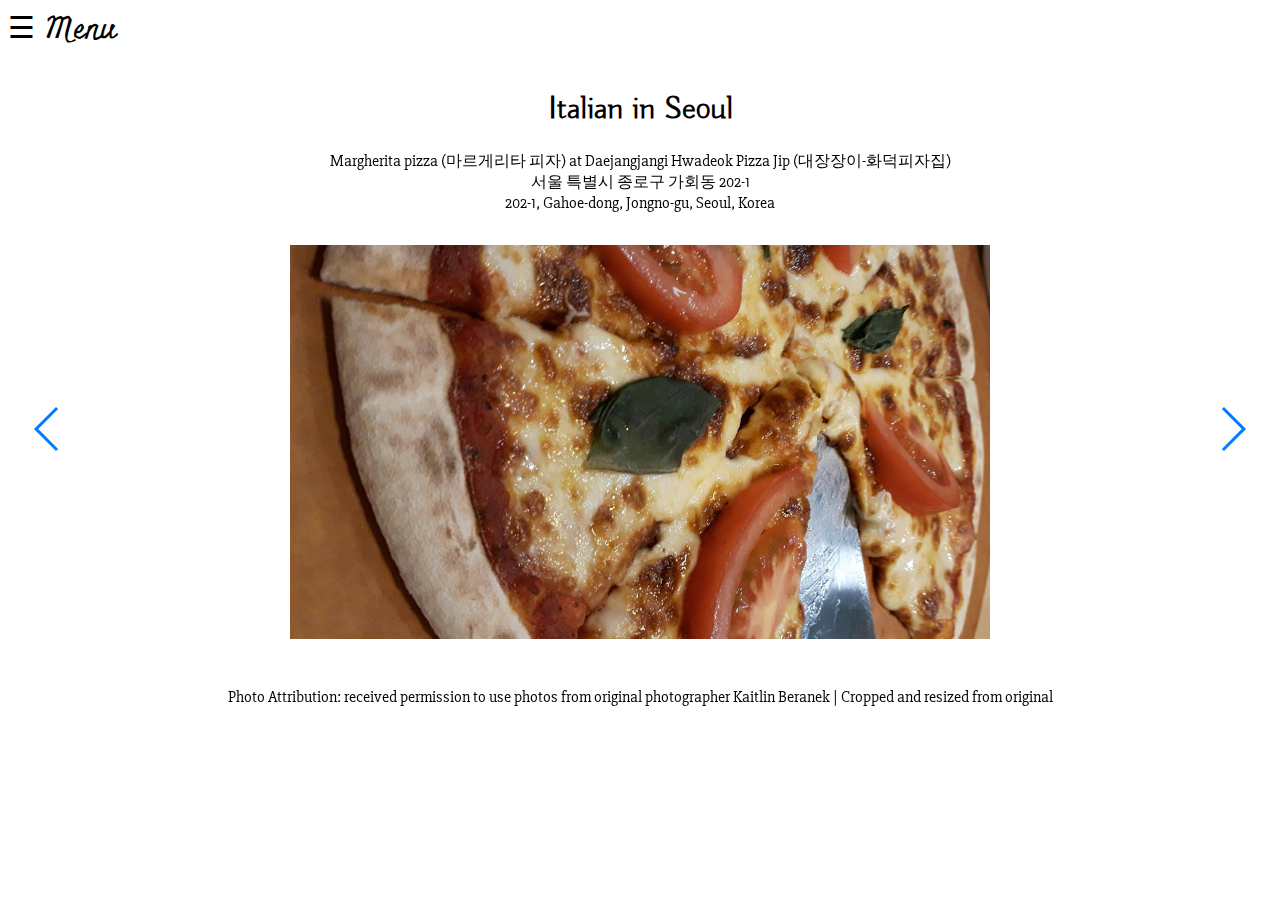
<file: tenth.html>
<!DOCTYPE html>
<html>
<head>
  <title>Italian in Seoul</title>
  <meta charset="utf-8">
  <meta name="viewport" content="width=device-width, initial-scale=1">
  <link rel="stylesheet" href="css/swiper.min.css">
  <link rel="stylesheet" href="css/swipestyle.css">
  <link href="https://fonts.googleapis.com/css?family=Buda:300|Miniver|Slabo+27px" rel="stylesheet">
</head>
<body>

  <div id="mySidenav" class="sidenav">
    <p id="appName">Pin-up. Eat-up.</p>
    <a href="javascript:void(0)" class="closebtn" onclick="closeNav()">&times;</a>
    <a href="first.html">Home</a>
    <a href="second.html">KBBQ</a>
    <a href="third.html">Chicken</a>
    <a href="fourth.html">Vegetarian</a>
    <a href="fifth.html">Desserts</a>
    <a href="sixth.html">Noodles</a>
    <a href="seventh.html">Burgers</a>
    <a href="eighth.html">Cheap Eats</a>
    <a href="ninth.html">Classic Korean</a>
  </div>
<div id="swipeS">
<span style="font-size:30px;cursor:pointer" onclick="openNav()">&#9776; Menu</span>
</div>

<div id="vessel">
<h1>Italian in Seoul</h1>

<div class="swiper-container">
    <div class="swiper-wrapper">
      <div class="swiper-slide">
        Margherita pizza (마르게리타 피자) at Daejangjangi Hwadeok Pizza Jip (대장장이-화덕피자집)<br>
         서울 특별시 종로구 가회동 202-1<br>
         202-1, Gahoe-dong, Jongno-gu, Seoul, Korea <br>
         <div id="viewer1"  class="vieweR">
         <img id="italian1" class="italian1" src="images/italian.jpg" alt="pizza">
         </div>
         Photo Attribution: received permission to use photos from original photographer Kaitlin Beranek | Cropped and resized from original
      </div>
      <div class="swiper-slide">
        Allio olio (알리오 올리오) at Hong Chef (홍쉐프)<br>
	       서울특별시 마포구 서교동 351-27<br>
	       351-27 Seogyo-dong, Mapo-gu, Seoul, South Korea<br>
         <div id="viewer2"  class="vieweR">
         <img id="italian2" class="italian2" src="images/italian2.jpg" alt="oliveoil">
         </div>
         Photo Attribution: received permission to use photos from original photographer @erist on <a href="https://www.instagram.com/erist/?hl=en">Instagram</a> | Cropped and resized from original
      </div>
      <div class="swiper-slide">
         Tomato sauce spaghetti (토마토 스파게티) at Moirita (모이리타)<br>
	        	서울시 성북구 안암동5가 102-69 <br>
         102-69 Anamdong 5(o)-ga, Seongbuk-gu, Seoul, South Korea<br>
         <div id="viewer3"  class="vieweR">
         <img id="italian3" class="italian3" src="images/italian3.jpg" alt="morita">
         </div>
         Photo Attribution: received permission to use photos from original photographer Amy Fu | Cropped and resized from original
      </div>
      <div class="swiper-slide">
        Vongole (봉골레) at Falo Pizza (팔로피자)<br>
	       서울시 마포구 서교동 394-65<br>
         394-65 Seogyo-dong, Mapo-gu, Seoul, South Korea<br>
         <div id="viewer4"  class="vieweR">
         <img id="italian4" class="italian4" src="images/italian4.jpg" alt="vongole">
         </div>
         Photo Attribution: received permission to use photos from original photographer @erist on <a href="https://www.instagram.com/erist/?hl=en">Instagram</a> | Cropped and resized from original
      </div>
      <div class="swiper-slide">
        Strawberry Pizza (딸기 피자) at I have a dream (아이해브어드림)<br>
          서울특별시 강남구 역삼동 821 이즈타워 지하 3층<br>
	        821 Yeoksam-dong, Gangnam-gu Seoul,, South Korea<br>
          <div id="viewer5"  class="vieweR">
          <img id="italian5" class="italian5" src="images/italian5.jpg" alt="strawberrypizza">
          </div>
          Photo Attribution: received permission to use photos from original photographed by me, Jeongmin Ham | Cropped and resized from original
      </div>


    </div>
    <div class="swiper-pagination"></div>
    <div class="swiper-button-next"></div>
    <div class="swiper-button-prev"></div>
</div>

</div>

<script src="js/jquery.min.js"></script>
<script src="js/swiper.min.js"></script>
<script src="js/secondscript.js"></script>
<script src="js/resize.js"></script>


</body>
</html>
</file>
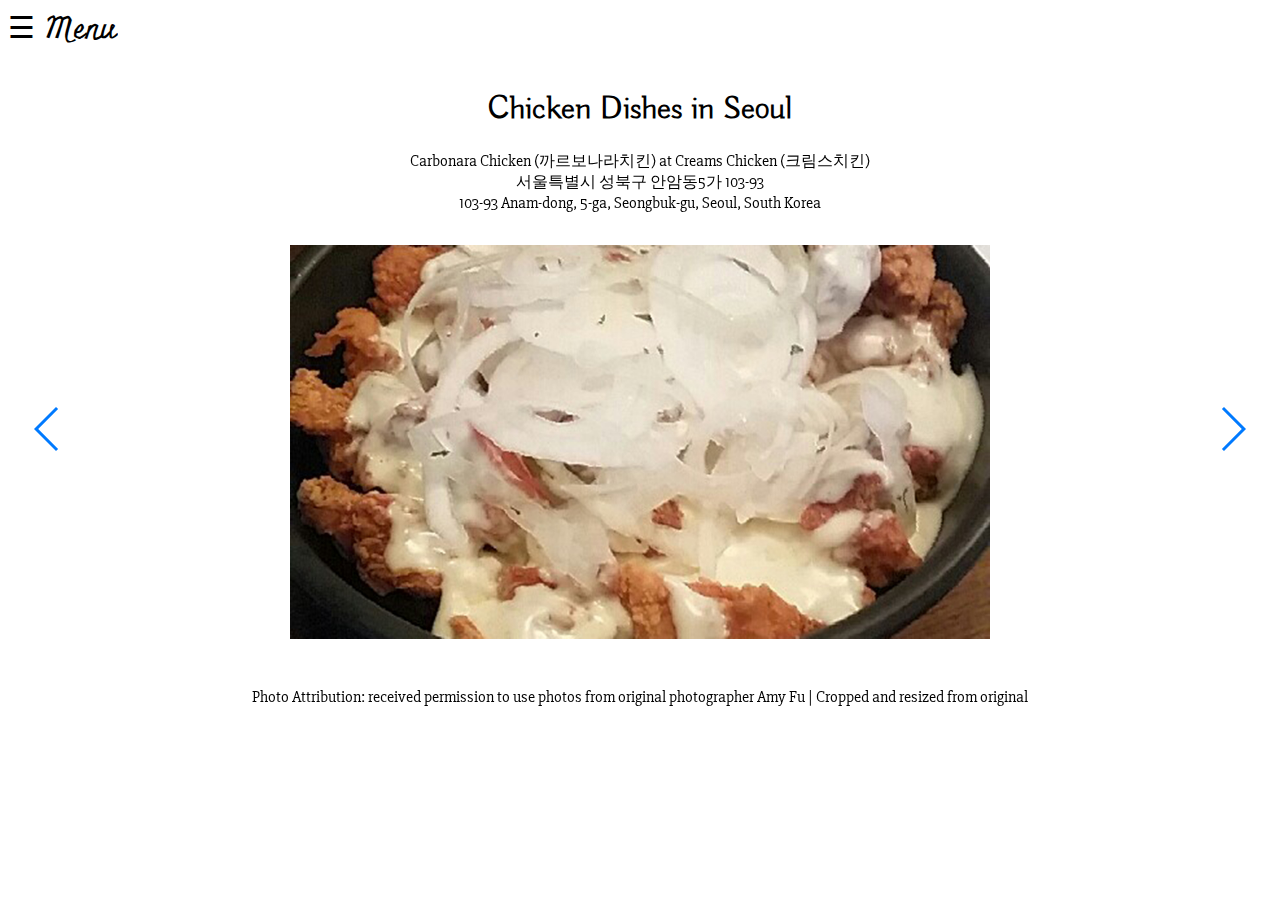
<file: third.html>
<!DOCTYPE html>
<html>
<head>
  <title>Chicken in Seoul</title>
  <meta charset="utf-8">
  <meta name="viewport" content="width=device-width, initial-scale=1">
  <link rel="stylesheet" href="css/swiper.min.css">
  <link rel="stylesheet" href="css/swipestyle.css">
  <link href="https://fonts.googleapis.com/css?family=Buda:300|Miniver|Slabo+27px" rel="stylesheet">
</head>
<body>

  <div id="mySidenav" class="sidenav">
    <p id="appName">Pin-up. Eat-up.</p>
    <a href="javascript:void(0)" class="closebtn" onclick="closeNav()">&times;</a>
    <a href="first.html">Home</a>
    <a href="second.html">KBBQ</a>
    <a href="fourth.html">Vegetarian</a>
    <a href="fifth.html">Desserts</a>
    <a href="sixth.html">Noodles</a>
    <a href="seventh.html">Burgers</a>
    <a href="eighth.html">Cheap Eats</a>
    <a href="ninth.html">Classic Korean</a>
    <a href="tenth.html">Italian</a>
  </div>
<div id="swipeS">
<span style="font-size:30px;cursor:pointer" onclick="openNav()">&#9776; Menu</span>
</div>

<div id="vessel">
<h1>Chicken Dishes in Seoul</h1>

<div class="swiper-container">
      <div class="swiper-wrapper">
      <div class="swiper-slide">
        Carbonara Chicken (까르보나라치킨) at Creams Chicken (크림스치킨)<br>
	       서울특별시 성북구 안암동5가 103-93<br>
	       103-93 Anam-dong, 5-ga, Seongbuk-gu, Seoul, South Korea<br>
         <div id="viewer1"  class="vieweR">
         <img id="chicken1" class="chicken1" src="images/chicken.jpg" alt="creamChicken">
         </div>
         Photo Attribution: received permission to use photos from original photographer Amy Fu | Cropped and resized from original
      </div>
      <div class="swiper-slide">
        Corn Chicken (콘닭) at Kye Lim Won (라무진)"<br>
	       서울 구로구 구로중앙로19나길 49(구로동, C동)(구로중학교 정문앞) 	<br>
	       49 Gurojungang-ro 19na-gil, Guro 4(sa)-dong, Guro-gu, Seoul, South Korea<br>
         <div id="viewer2"  class="vieweR">
        <img id="chicken2" class="chicken2" src="images/chicken2.jpg" alt="corn">
        </div>
        Photo Attribution: received permission to use photos from original photographer @erist on <a href="https://www.instagram.com/erist/?hl=en">Instagram</a> | Cropped and resized from original
      </div>
      <div class="swiper-slide">
        Marinated Fried Chicken (양념치킨) at Pelicana (페리카나)<br>
	      서울특별시 송파구 신천동 7 장미 B-202<br>
         7, Sincheon-dong, Songpa-gu | #202, Jangmi B Sangga, Seoul, South Korea<br>
         <div id="viewer3" class="vieweR">
        <img id="chicken3" class="chicken3" src="images/chicken3.jpg" alt="pelicana">
        </div>
        Photo Attribution: received permission to use photos from original photographer Kaitlin Beranek | Cropped and resized from original
      </div>
      <div class="swiper-slide">
        Fried chicken + Fries Set (추수감사절세트) at Nongbu Chicken (농부치킨)<br>
	       경기도 고양시 덕양구 화신로 254, 나동 1층(화정동)<br>
         254 Hwasinro, Duck-gu, Goyang-si, Gyeonggi-do<br>
         <div id="viewer4" class="vieweR">
         <img id="chicken4" class="chicken4" src="images/chicken4.jpg" alt="fried">
         </div>
         Photo Attribution: received permission to use photos from original photographer Kaitlin Beranek | Cropped and resized from original
      </div>
      <div class="swiper-slide">
        Half and Half Chicken + Fries (반반치킨+감자칩) at Thunder Chicken (썬더치킨)<br>
	       서울 용산구 보광로 47<br>
         47 Bogwang-ro, Bogwang-dong, Yongsan-gu, Seoul, South Korea<br>
         <div id="viewer5" class="vieweR">
          <img id="chicken5" class="chicken5" src="images/chicken5.jpeg" alt="wfries">
          </div>
          Photo Attribution: received permission to use photos from original photographer Amy Fu | Cropped and resized from original
      </div>

    </div>
    <div class="swiper-pagination"></div>
    <div class="swiper-button-next"></div>
    <div class="swiper-button-prev"></div>


</div>

</div>

<script src="js/jquery.min.js"></script>
<script src="js/swiper.min.js"></script>
<script src="js/secondscript.js"></script>
<script src="js/resize.js"></script>

</body>
</html>
</file>
<file: css/title.css>
* {
  box-sizing: border-box;
}

body {
  background: #E62528;
}

h1 {
  font-family: 'Miniver', 'Brush Script MT', cursive;
  text-align: center;
  color: #fff;
  text-shadow:
    -1px -1px 0 #000,
    1px -1px 0 #000,
    -1px 1px 0 #000,
    1px 1px 0 #000;
  font-size: 400%;
}

h2 {
    font-family: 'Slabo 27px', 'Times New Roman', Palatino, serif;
    text-align: center;
    color: #fff;
    text-shadow:
    -1px -1px 0 #000,
    1px -1px 0 #000,
    -1px 1px 0 #000,
    1px 1px 0 #000;
}

button {
    background-color: #e7e7e7;
    border: 2px solid #000;
    padding: 15px 32px;
    text-align: center;
    text-decoration: none;
    display: block;
    font-size: 20px;
    border-radius: 8px;
    font-family: 'Slabo 27px', 'Times New Roman', Palatino, serif;
    margin-left: auto;
    margin-right: auto;
}

#container {
  display: block;
  margin-top: 10%;
}


@media (max-width: 700px) {

h1 {font-size: 300%;}

  #container {
    display: block;
    margin-top: 25%;
  }
}
</file>
<file: css/swipestyle.css>
* {
  box-sizing: border-box;
}

body {transition: background-color .5s;}

h1 {
  text-align: center;
  font-family: 'Buda', 'Brush Script MT', cursive;
}

img {
  max-width: 700px;
  height: auto;
  width: 100%;
  margin-top: 2em;
  margin-bottom:3em;
  display: block;
  margin-left: auto;
  margin-right: auto;
}

.swiper-slide {
  text-align: center;
  font-family: 'Slabo 27px', 'Times New Roman', Palatino, serif;
}

.swiper-pagination {
  display: none;
}

.sidenav {
    height: 100%;
    width: 0;
    position: fixed;
    z-index: 1;
    top: 0;
    left: 0;
    background-color: #E62528;
    overflow-x: hidden;
    transition: 0.5s;
    padding-top: 60px;
    font-family: 'Buda', 'Brush Script MT', cursive;
}

#swipeS {
  font-family: 'Miniver', 'Brush Script MT', cursive;
}

.sidenav a {
    padding: 8px 8px 8px 32px;
    text-decoration: none;
    font-size: 25px;
    color: #fff;
    display: block;
    transition: 0.3s;
}

#appName {
  padding: 4px 2px 4px 20px;
  text-decoration: none;
  font-size: 23px;
  color: #fff;
  font-family: 'Miniver', 'Brush Script MT', cursive;
}

.sidenav a:hover {
    color: #818181;
}

.sidenav .closebtn {
    position: absolute;
    top: 0;
    right: 25px;
    font-size: 36px;
    margin-left: 50px;
}

#vessel {
    transition: margin-left .5s;
    padding: 16px;
}


@media (max-width: 700px) {
  body {margin: 5px;}
  img {
    width: 100%;
    height: auto;
    margin-bottom: 12px;
  }
  .swiper-slide {text-align: justify;}
  .sidenav {padding-top: 15px;}
  .sidenav a {font-size: 20px;}
  .viewer {padding-bottom: 50px;}
}
</file>
<file: css/main.css>
* {
  box-sizing: border-box;
}

body {
  font-size: 120%;
  text-align: center;
  padding-left: 400px;
  padding-right: 400px;
  background: #E62528;

}

h1 {font-family: 'Miniver', 'Brush Script MT', cursive;}

h2 {font-family: 'Buda', 'Brush Script MT', cursive;}

#container {
  background: #fff;
  padding: 20px;
  padding-top: 0;
  padding-bottom: 45px;
  width: 100%;
  border-radius: 6px;
}

p {
  margin: auto;
  text-align: justify;
  margin-bottom: 13px;
  font-family: 'Slabo 27px', 'Times New Roman', Palatino, serif;
}

form {
  display: block;
  margin-left: auto;
  margin-right: auto;
  font-family: 'Slabo 27px', 'Times New Roman', Palatino, serif;
  padding-top: 20px;
  padding-bottom: 75px;
}


option {
  font-size: 120%;
  margin: 10px;
  font-family: 'Slabo 27px', 'Times New Roman', Palatino, serif;
}

#footNote {
  font-size: 80%;
  margin-bottom: 0;
  text-align: center;
}

@media (max-width: 750px) {
  body {
    margin: 3px;
    padding: 0;
  }
  p {
    margin: 3px;
    text-align: justify;
  }
}
</file>
